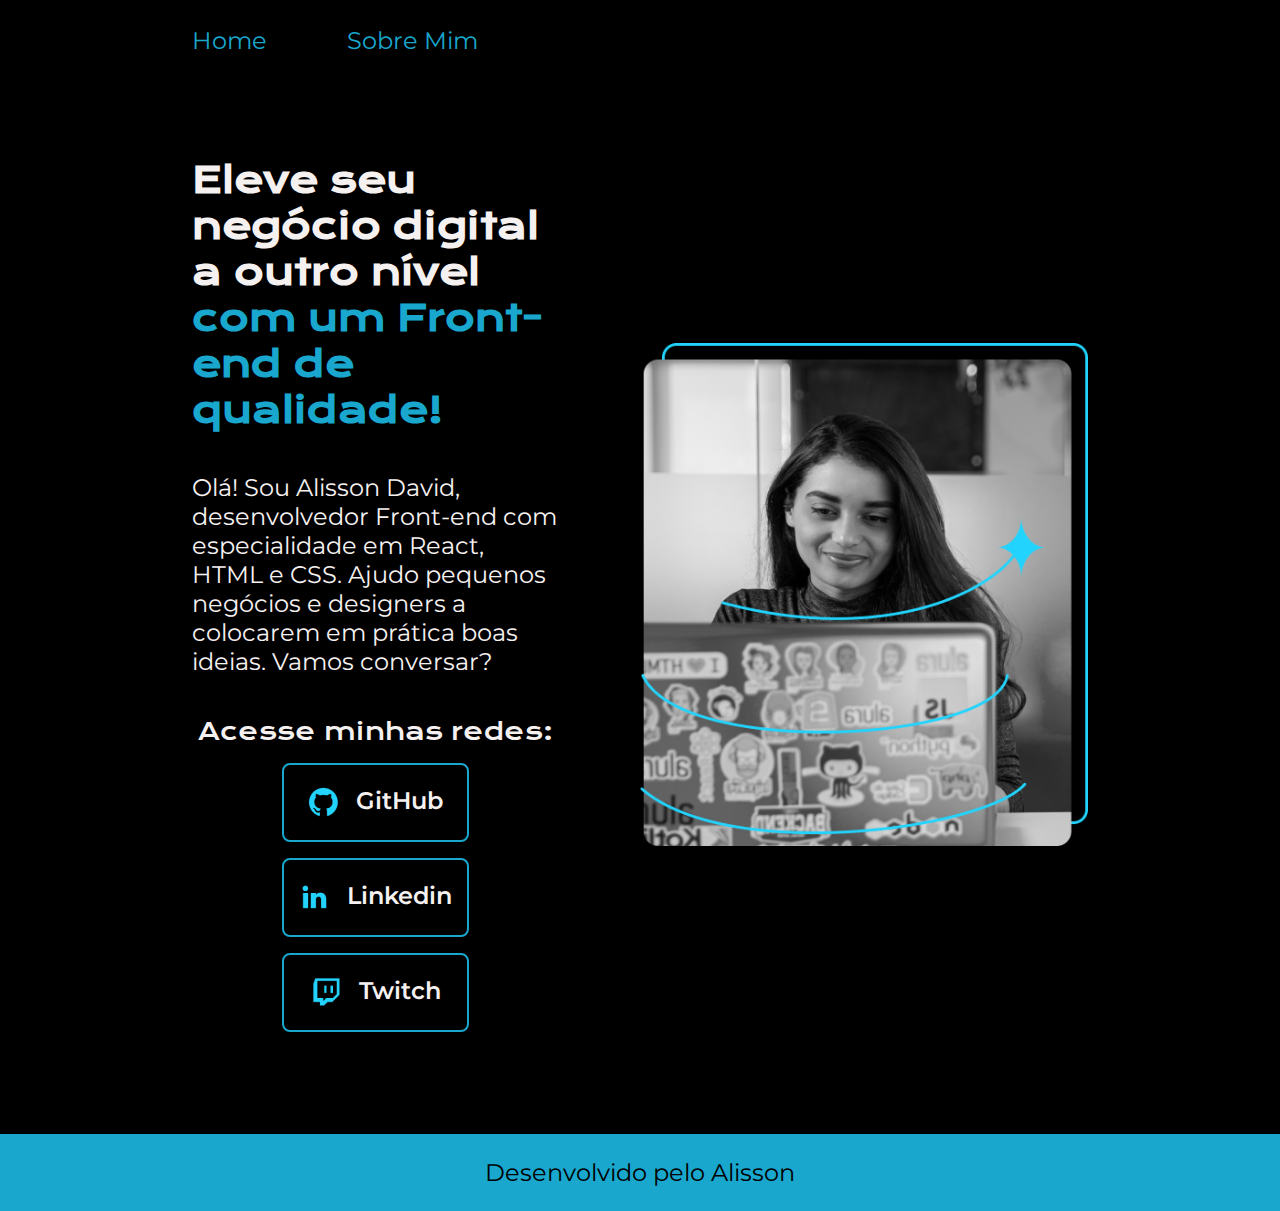
<file: index.html>
<!DOCTYPE html>
<html lang="pt-br">

<head>
    <meta charset="UTF-8">
    <meta http-equiv="X-UA-Compatible" content="IE=edge">
    <meta name="viewport" content="width=device-width, initial-scale=1.0">
    <link rel="stylesheet" href="./style/style.css">
    <title>Portfolio</title>

</head>

<body>
    <header class="cabecalho">
        <nav class="cabecalho__menu">
            <a class="cabecalho__menu__link" href="index.html">Home</a>
            <a class="cabecalho__menu__link" href="about.html">Sobre Mim</a>
        </nav>
    </header>
    <main class="apresentacao">
        <section class="apresentacao__conteudo">
            <h1 class="apresentacao__conteudo__titulo">
                Eleve seu negócio digital a outro nível <strong class="titulo-destaque">com um Front-end de
                    qualidade!</strong>
            </h1>

            <p class="apresentacao__conteudo__texto">
                Olá! Sou Alisson David, desenvolvedor Front-end com especialidade em React, HTML e CSS. Ajudo pequenos
                negócios e designers a colocarem em prática boas ideias. Vamos conversar?
            </p>
            <div class="apresentacao__links">
                <h2 class="apresentacao__links__subtitulo">Acesse minhas redes:</h2>

                <a class="apresentacao__links__navegacao" target='_blanck' href="https://github.com/">
                    <img src="./assets/github.png" alt="link para o github">
                    GitHub

                </a>
                <a class="apresentacao__links__navegacao" target='_blanck'
                    href="https://www.linkedin.com/in/alisson-nascimento-49a190180/">
                    <img src="./assets/linkedin.png" alt="link para o linkedin">
                    Linkedin

                </a>
                <a class="apresentacao__links__navegacao" target='_blanck' href="https://www.twitch.tv/">
                    <img src="./assets/twitch.png" alt="link para a twitch">
                    Twitch

                </a>

            </div>
        </section>
        <img class="apresentacao__imagem" src="./assets/Imagem.png" alt="Foto de uma desenvolvedora">
    </main>
    <footer class="rodape">
        <p>Desenvolvido pelo Alisson</p>
    </footer>

</body>

</html>
</file>
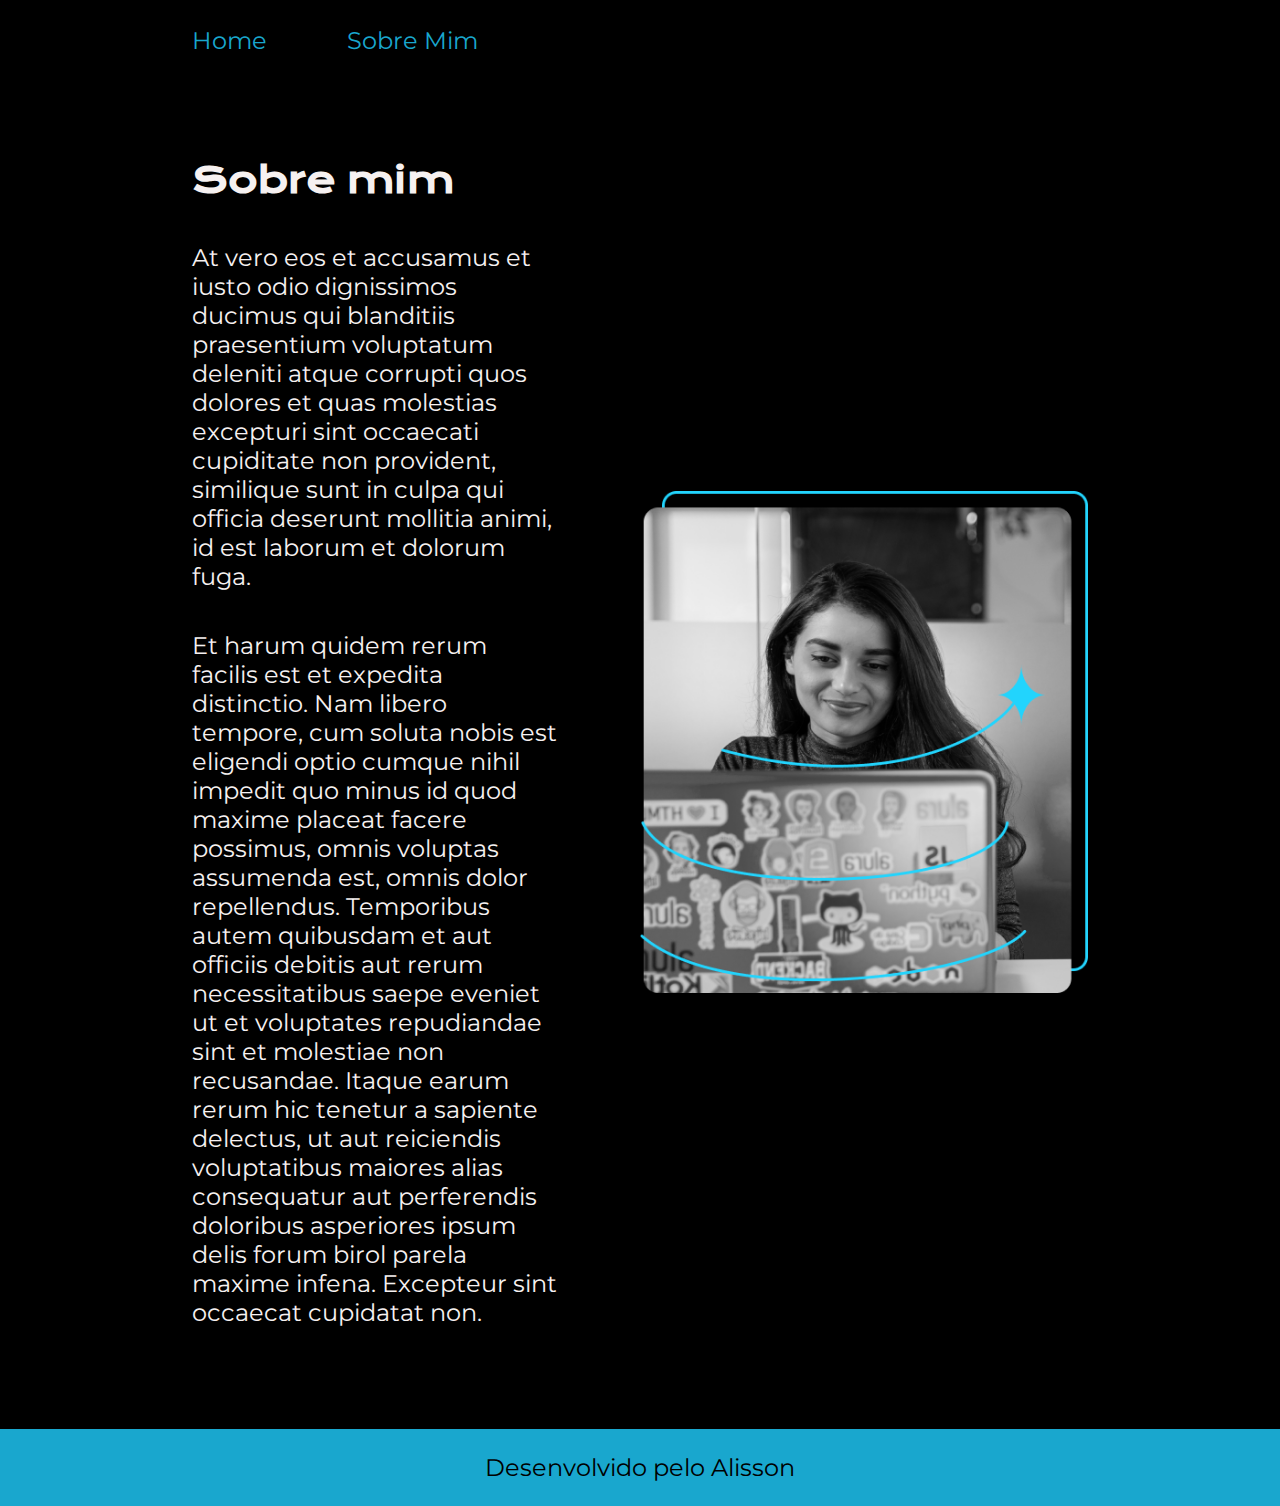
<file: about.html>
<!DOCTYPE html>
<html lang="pt-br">

<head>
    <meta charset="UTF-8">
    <meta http-equiv="X-UA-Compatible" content="IE=edge">
    <meta name="viewport" content="width=device-width, initial-scale=1.0">
    <link rel="stylesheet" href="./style/style.css">
    <title>Sobre mim</title>
</head>

<body>
    <header class="cabecalho">
        <nav class="cabecalho__menu">
            <a class="cabecalho__menu__link" href="index.html">Home</a>
            <a class="cabecalho__menu__link" href="about.html">Sobre Mim</a>
        </nav>
    </header>
    <main class="apresentacao">
        <section class="apresentacao__conteudo">
            <h1 class="apresentacao__conteudo__titulo">Sobre mim</h1>
            <p class="apresentacao__conteudo__texto">At vero eos et accusamus et iusto odio dignissimos ducimus qui
                blanditiis praesentium voluptatum deleniti
                atque corrupti quos dolores et quas molestias excepturi sint occaecati cupiditate non provident,
                similique sunt in culpa qui officia deserunt mollitia animi, id est laborum et dolorum fuga.


            </p>
            <p class="apresentacao__conteudo__texto">
                Et harum quidem rerum facilis est et expedita distinctio. Nam libero tempore, cum soluta nobis est
                eligendi optio cumque nihil impedit quo minus id quod maxime placeat facere possimus, omnis voluptas
                assumenda est, omnis dolor repellendus. Temporibus autem quibusdam et aut officiis debitis aut rerum
                necessitatibus saepe eveniet ut et voluptates repudiandae sint et molestiae non recusandae. Itaque earum
                rerum hic tenetur a sapiente delectus, ut aut reiciendis voluptatibus maiores alias consequatur aut
                perferendis doloribus asperiores ipsum delis forum birol parela maxime infena. Excepteur sint occaecat
                cupidatat non.
            </p>
        </section>
        <img class="apresentacao__imagem" src="./assets/Imagem.png" alt="Foto de uma desenvolvedora">
    </main>
    <footer class="rodape">
        <p>Desenvolvido pelo Alisson</p>
    </footer>

</body>

</html>
</file>
<file: style/style.css>
@import url('https://fonts.googleapis.com/css2?family=Krona+One&family=Montserrat:wght@400;600&display=swap');

:root {
    /*Body*/
    --cor-primaria: #000000;
    /*letter*/
    --cor-secundaria: #F6F1F1;
    /*Destaque*/
    --cor-terciaria: #19A7CE;
    /*Hover*/
    --cor-hover: #146C94;


    --font-primaria: 'Krona one', sans-serif;
    --font-secundaria: 'Montserrat', sans-serif;
}

* {
    margin: 0;
    padding: 0;
}

body {

    box-sizing: border-box;
    background-color: var(--cor-primaria);
    color: var(--cor-secundaria);
}

.cabecalho {
    padding: 2% 0 0 15%;
}

.cabecalho__menu {
    display: flex;
    gap: 80px;
}

.cabecalho__menu__link {
    font-family: var(--font-secundaria);
    font-size: 1.5rem;
    color: var(--cor-terciaria);
    text-decoration: none;
}

.titulo-destaque {
    color: var(--cor-terciaria);
}

.apresentacao {
    padding: 8% 15%;
    display: flex;
    align-items: center;
    justify-content: space-between;
    gap: 82px;
}

.apresentacao__conteudo {

    width: 50%;
    display: flex;
    flex-direction: column;
    gap: 40px;
}

.apresentacao__conteudo__titulo {
    font-size: 2.25rem;
    font-family: var(--font-primaria);
    ;
}

.apresentacao__conteudo__texto {
    font-size: 1.5rem;
    font-family: var(--font-secundaria);
    ;
}

.apresentacao__links {
    display: flex;
    flex-direction: column;
    align-items: center;
    justify-content: space-between;
    gap: 16px;
}

.apresentacao__links__subtitulo {
    font-family: var(--font-primaria);
    font-weight: 400;
    font-size: 1.5rem;

}

.apresentacao__links__navegacao {
    display: flex;
    justify-content: center;
    gap: 16px;
    border: 2px solid var(--cor-terciaria);
    width: 50%;
    text-align: center;
    border-radius: 8px;
    font-size: 1.5rem;
    font-weight: 600;
    padding: 21.5px 0;
    text-decoration: none;
    color: var(--cor-secundaria);
    font-family: var(--font-secundaria);

}

.apresentacao__links__link:hover {
    background-color: var(--cor-hover);

    text-decoration: 2px solid var(--cor-terciaria);
}

.apresentacao__imagem {
    width: 50%;
}

.rodape {
    background-color: var(--cor-terciaria);
    color: var(--cor-primaria);
    font-family: var(--font-secundaria);
    padding: 24px;
    text-align: center;
    font-size: 1.5rem;
    font-weight: 400;
}

@media(max-width:1200px) {
    .cabecalho {
        padding: 10%;
    }

    .cabecalho__menu {
        justify-content: center;
    }


    .apresentacao {
        flex-direction: column-reverse;
        padding: 5%;
    }

    .apresentacao__conteudo {
        width: auto;
    }

}
</file>
